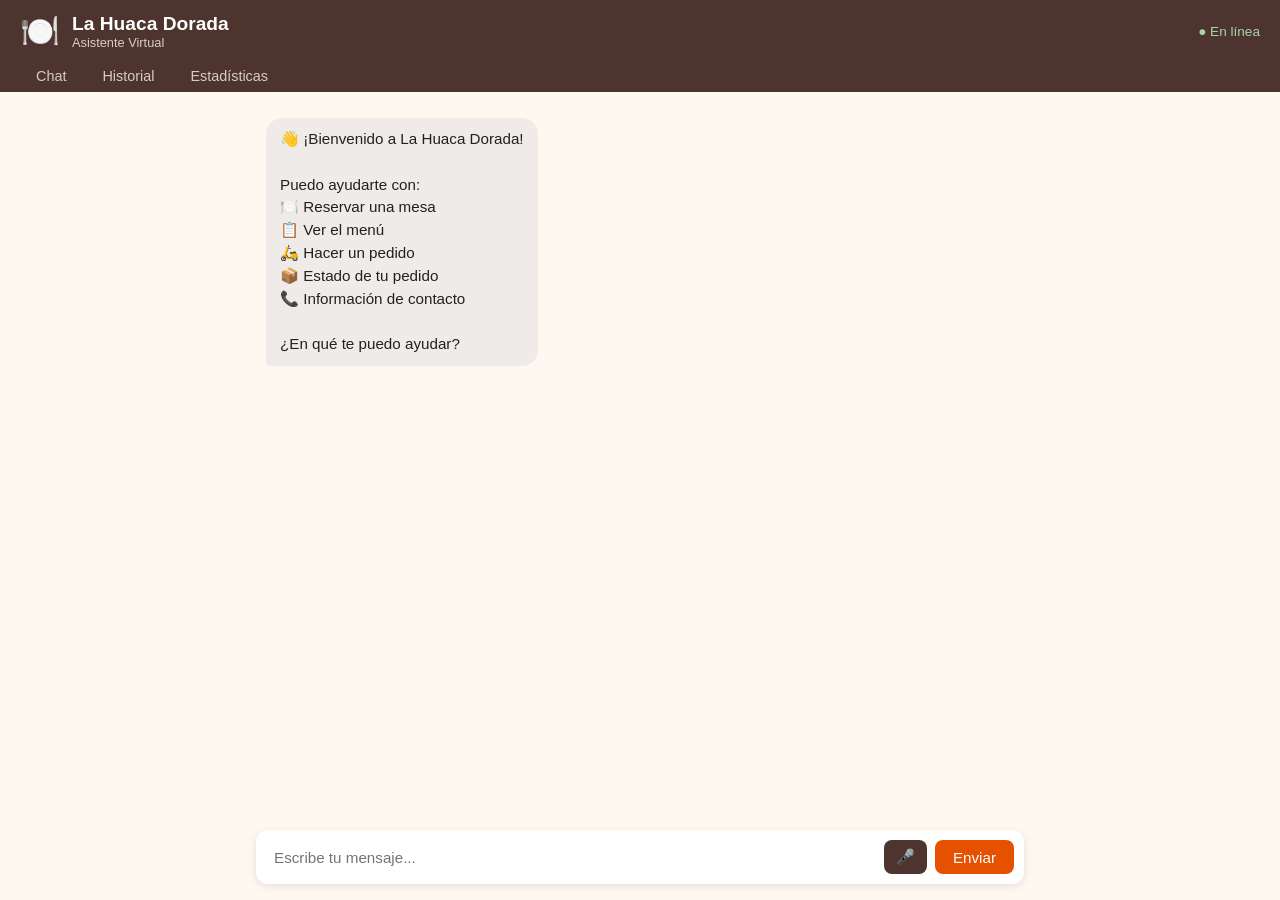
<file: frontend/public/index.html>
<!DOCTYPE html>
<html lang="es">
<head>
    <meta charset="UTF-8">
    <meta name="viewport" content="width=device-width, initial-scale=1.0">
    <title>La Huaca Dorada — Asistente Virtual</title>
    <link rel="stylesheet" href="styles.css">
</head>
<body>
    <!-- HEADER -->
    <header class="header">
        <div class="header-content">
            <span class="logo">🍽️</span>
            <div>
                <h1>La Huaca Dorada</h1>
                <p>Asistente Virtual</p>
            </div>
            <span class="status">● En línea</span>
        </div>
        <nav>
            <a href="index.html">Chat</a>
            <a href="historial.html">Historial</a>
            <a href="estadisticas.html">Estadísticas</a>
        </nav>
    </header>

    <!-- CHAT -->
    <div class="chat-container">
        <div class="messages" id="messages"></div>

        <!-- TYPING INDICATOR -->
        <div class="typing" id="typing" style="display:none">
            <span></span><span></span><span></span>
        </div>

        <!-- INPUT -->
        <div class="input-area">
            <input
                type="text"
                id="input"
                placeholder="Escribe tu mensaje..."
                onkeypress="if(event.key==='Enter') enviar()"
            />
            <button id="btn-mic" onclick="activarVoz()" title="Hablar">🎤</button>
            <button onclick="enviar()">Enviar</button>
        </div>
    </div>

    <script src="app.js"></script>
    <script src="voz.js"></script>
</body>
</html>
</file>
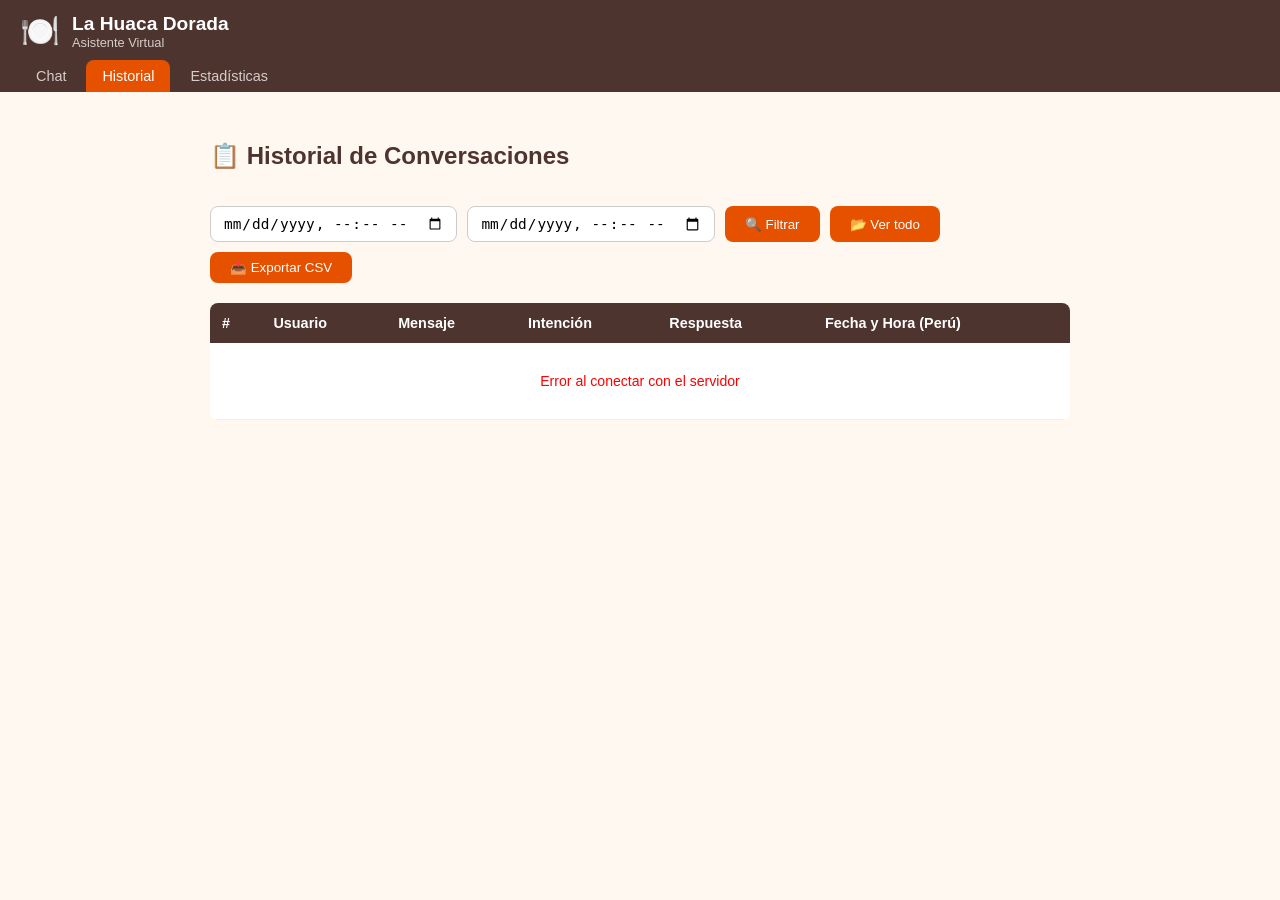
<file: frontend/public/historial.html>
<!DOCTYPE html>
<html lang="es">
<head>
    <meta charset="UTF-8">
    <title>Historial — La Huaca Dorada</title>
    <link rel="stylesheet" href="styles.css">
    <style>
        .badge {
            background: #FFF3E0;
            padding: 2px 10px;
            border-radius: 12px;
            color: #E65100;
            font-size: 0.82rem;
            font-weight: bold;
        }
        .resumen-bar {
            display: flex;
            gap: 12px;
            margin-bottom: 16px;
            flex-wrap: wrap;
        }
        .resumen-card {
            background: white;
            border-left: 4px solid #E65100;
            border-radius: 8px;
            padding: 10px 18px;
            font-size: 0.9rem;
            color: #333;
        }
        .resumen-card span {
            font-size: 1.4rem;
            font-weight: bold;
            color: #E65100;
            display: block;
        }
        td { max-width: 200px; overflow: hidden;
             text-overflow: ellipsis; white-space: nowrap; }
        .sin-datos { text-align: center; color: #999; padding: 30px; }
    </style>
</head>
<body>
    <header class="header">
        <div class="header-content">
            <span class="logo">🍽️</span>
            <div>
                <h1>La Huaca Dorada</h1>
                <p>Asistente Virtual</p>
            </div>
        </div>
        <nav>
            <a href="index.html">Chat</a>
            <a href="historial.html" class="active">Historial</a>
            <a href="estadisticas.html">Estadísticas</a>
        </nav>
    </header>

    <div class="page-container">
        <h2>📋 Historial de Conversaciones</h2>

        <!-- RESUMEN -->
        <div class="resumen-bar" id="resumen-bar"></div>

        <!-- FILTROS -->
        <div class="filtros">
            <input type="datetime-local" id="fecha-inicio">
            <input type="datetime-local" id="fecha-fin">
            <button onclick="filtrar()">🔍 Filtrar</button>
            <button onclick="cargarTodo()">📂 Ver todo</button>
            <button onclick="exportar()">📥 Exportar CSV</button>
        </div>

        <!-- TABLA -->
        <table>
            <thead>
                <tr>
                    <th>#</th>
                    <th>Usuario</th>
                    <th>Mensaje</th>
                    <th>Intención</th>
                    <th>Respuesta</th>
                    <th>Fecha y Hora (Perú)</th>
                </tr>
            </thead>
            <tbody id="tabla-historial">
                <tr>
                    <td colspan="6" class="sin-datos">
                        Cargando conversaciones...
                    </td>
                </tr>
            </tbody>
        </table>
    </div>

    <script>
     window.onload = () => { cargarTodo(); };

async function cargarTodo() {
    await cargarHistorial();
}

async function filtrar() {
    const inicio = document.getElementById("fecha-inicio").value;
    const fin    = document.getElementById("fecha-fin").value;
    if (!inicio || !fin) {
        alert("Selecciona fecha de inicio y fin");
        return;
    }
    await cargarHistorial(inicio, fin);
}

async function cargarHistorial(inicio = null, fin = null) {
    const tbody = document.getElementById("tabla-historial");
    tbody.innerHTML = `<tr><td colspan="6" class="sin-datos">Cargando...</td></tr>`;
    try {
        let url = "http://localhost:3978/api/historial";
        if (inicio && fin) url += `?inicio=${inicio}&fin=${fin}`;

        const resp = await fetch(url);
        const data = await resp.json();

        if (data.length === 0) {
            tbody.innerHTML = `<tr><td colspan="6" class="sin-datos">Sin conversaciones en ese rango</td></tr>`;
            mostrarResumen([]);
            return;
        }

        tbody.innerHTML = data.map((r, i) => `
            <tr>
                <td>${i + 1}</td>
                <td>${r.usuario || "Cliente"}</td>
                <td title="${r.mensaje}">${r.mensaje}</td>
                <td><span class="badge">${r.intencion || "—"}</span></td>
                <td title="${r.respuesta}">${r.respuesta.substring(0, 40)}...</td>
                <td>${r.fecha_hora}</td>
            </tr>
        `).join("");

        mostrarResumen(data);

    } catch(e) {
        tbody.innerHTML = `<tr><td colspan="6" class="sin-datos" style="color:red">
            Error al conectar con el servidor</td></tr>`;
    }
}

function mostrarResumen(data) {
    const total = data.length;
    const intenciones = {};
    data.forEach(r => {
        if (r.intencion && r.intencion !== "—")
            intenciones[r.intencion] = (intenciones[r.intencion] || 0) + 1;
    });
    const masUsada = Object.entries(intenciones).sort((a,b) => b[1]-a[1])[0];

    document.getElementById("resumen-bar").innerHTML = `
        <div class="resumen-card">
            <span>${total}</span>
            Total conversaciones
        </div>
        <div class="resumen-card">
            <span>${Object.keys(intenciones).length}</span>
            Intenciones detectadas
        </div>
        ${masUsada ? `
        <div class="resumen-card">
            <span>${masUsada[1]}</span>
            Más usada: ${masUsada[0]}
        </div>` : ""}
    `;
}

function exportar() {
    const filas = document.querySelectorAll("#tabla-historial tr");
    if (filas.length === 0) { alert("No hay datos para exportar"); return; }
    let csv = "N,Usuario,Mensaje,Intencion,Respuesta,FechaHora\n";
    filas.forEach(f => {
        const celdas = f.querySelectorAll("td");
        if (celdas.length > 1) {
            csv += [...celdas].map(c => `"${c.textContent.trim()}"`).join(",") + "\n";
        }
    });
    const blob = new Blob([csv], { type: "text/csv;charset=utf-8;" });
    const a = document.createElement("a");
    a.href = URL.createObjectURL(blob);
    a.download = `historial_${new Date().toISOString().slice(0,10)}.csv`;
    a.click();
}
    </script>
</body>
</html>
</file>
<file: frontend/public/styles.css>
* { margin: 0; padding: 0; box-sizing: border-box; }

body {
    font-family: Arial, sans-serif;
    background: #FFF8F0;
    height: 100vh;
    display: flex;
    flex-direction: column;
}

/* HEADER */
.header {
    background: #4E342E;
    color: white;
    padding: 12px 20px 0;
}
.header-content {
    display: flex;
    align-items: center;
    gap: 12px;
    margin-bottom: 10px;
}
.logo { font-size: 2rem; }
.header h1 { font-size: 1.2rem; }
.header p  { font-size: 0.8rem; color: #D7CCC8; }
.status    { margin-left: auto; color: #A5D6A7; font-size: 0.85rem; }

nav { display: flex; gap: 4px; }
nav a {
    color: #D7CCC8;
    text-decoration: none;
    padding: 8px 16px;
    border-radius: 8px 8px 0 0;
    font-size: 0.9rem;
    transition: background 0.2s;
}
nav a:hover, nav a.active {
    background: #E65100;
    color: white;
}

/* CHAT */
.chat-container {
    flex: 1;
    display: flex;
    flex-direction: column;
    max-width: 800px;
    width: 100%;
    margin: 0 auto;
    padding: 16px;
    gap: 10px;
}

.messages {
    flex: 1;
    overflow-y: auto;
    display: flex;
    flex-direction: column;
    gap: 10px;
    padding: 10px;
}

/* BURBUJAS */
.burbuja {
    max-width: 70%;
    padding: 10px 14px;
    border-radius: 16px;
    font-size: 0.95rem;
    line-height: 1.5;
    white-space: pre-wrap;
}
.burbuja.usuario {
    background: #E65100;
    color: white;
    align-self: flex-end;
    border-bottom-right-radius: 4px;
}
.burbuja.bot {
    background: #EFEBE9;
    color: #212121;
    align-self: flex-start;
    border-bottom-left-radius: 4px;
}

/* TYPING */
.typing {
    align-self: flex-start;
    background: #EFEBE9;
    padding: 10px 16px;
    border-radius: 16px;
    display: flex;
    gap: 4px;
    margin: 0 10px;
}
.typing span {
    width: 8px; height: 8px;
    background: #9E9E9E;
    border-radius: 50%;
    animation: bounce 1s infinite;
}
.typing span:nth-child(2) { animation-delay: 0.2s; }
.typing span:nth-child(3) { animation-delay: 0.4s; }
@keyframes bounce {
    0%, 100% { transform: translateY(0); }
    50%       { transform: translateY(-6px); }
}

/* INPUT */
.input-area {
    display: flex;
    gap: 8px;
    padding: 10px;
    background: white;
    border-radius: 12px;
    box-shadow: 0 2px 8px rgba(0,0,0,0.1);
}
.input-area input {
    flex: 1;
    border: none;
    outline: none;
    font-size: 0.95rem;
    padding: 8px;
}
.input-area button {
    background: #E65100;
    color: white;
    border: none;
    padding: 8px 18px;
    border-radius: 8px;
    cursor: pointer;
    font-size: 0.95rem;
    transition: background 0.2s;
}
.input-area button:hover { background: #BF360C; }
#btn-mic {
    background: #4E342E;
    padding: 8px 12px;
}

/* HISTORIAL Y ESTADÍSTICAS */
.page-container {
    max-width: 900px;
    margin: 30px auto;
    padding: 20px;
}
.page-container h2 {
    color: #4E342E;
    margin-bottom: 20px;
}
.filtros {
    display: flex;
    gap: 10px;
    margin-bottom: 20px;
    flex-wrap: wrap;
}
.filtros input {
    padding: 8px 12px;
    border: 1px solid #ccc;
    border-radius: 8px;
    font-size: 0.9rem;
}
.filtros button {
    background: #E65100;
    color: white;
    border: none;
    padding: 8px 20px;
    border-radius: 8px;
    cursor: pointer;
}
table {
    width: 100%;
    border-collapse: collapse;
    background: white;
    border-radius: 8px;
    overflow: hidden;
}
th {
    background: #4E342E;
    color: white;
    padding: 12px;
    text-align: left;
    font-size: 0.9rem;
}
td {
    padding: 10px 12px;
    border-bottom: 1px solid #eee;
    font-size: 0.88rem;
}
tr:hover { background: #FFF3E0; }
</file>
